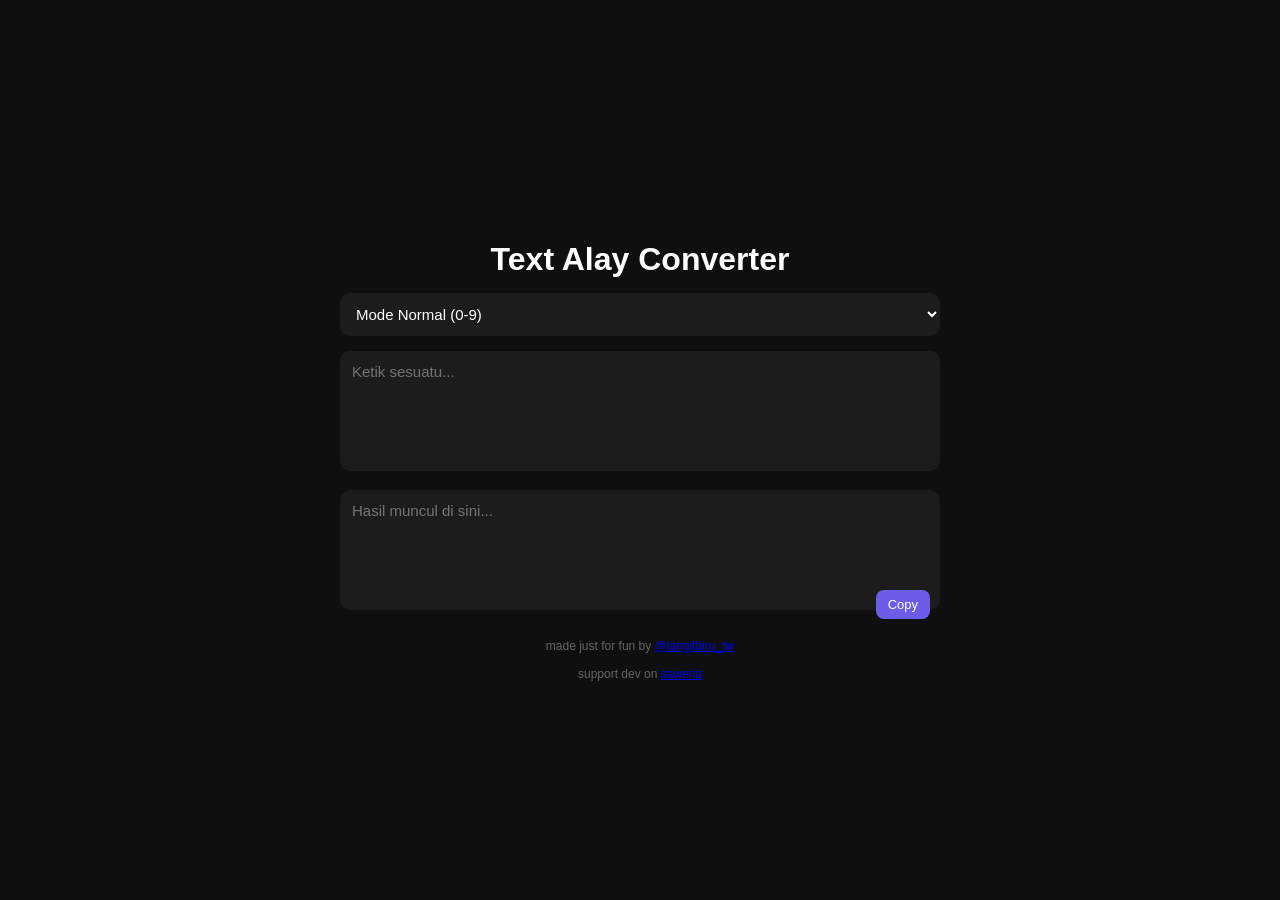
<file: alay-generator/index.html>
<!DOCTYPE html>
<html lang="id">
<head>
<!-- <script>(function(s){s.dataset.zone='10655069',s.src='https://al5sm.com/tag.min.js'})([document.documentElement, document.body].filter(Boolean).pop().appendChild(document.createElement('script')))</script> -->

<meta charset="UTF-8">
<meta name="viewport" content="width=device-width, initial-scale=1.0">
<title>Text Alay Converter</title>

<style>
    * { box-sizing: border-box; font-family: 'Segoe UI', sans-serif; }

    body {
        margin: 0;
        background: #0f0f0f;
        color: #fff;
        display: flex;
        justify-content: center;
        align-items: center;
        height: 100vh;
    }

    .container {
        width: 90%;
        max-width: 600px;
    }

    h1 {
        text-align: center;
        margin-bottom: 15px;
    }

    select, textarea {
        width: 100%;
        background: #1c1c1c;
        color: white;
        border: none;
        border-radius: 10px;
        padding: 12px;
        margin-bottom: 15px;
        font-size: 15px;
        outline: none;
    }

    textarea {
        height: 120px;
        resize: none;
    }

    .output-container {
        position: relative;
    }

    button {
        position: absolute;
        right: 10px;
        bottom: 10px;
        padding: 7px 12px;
        border: none;
        border-radius: 8px;
        cursor: pointer;
        background: #6c5ce7;
        color: white;
        font-size: 13px;
    }

    button:hover {
        opacity: 0.9;
    }

    footer {
        text-align: center;
        font-size: 12px;
        color: #666;
        margin-top: 10px;
    }

    /* ===== Improved Disclaimer UI ===== */
    .disclaimer {
        margin-top: 20px;
        padding: 14px;
        border-radius: 12px;
        background: linear-gradient(135deg, #1a1a1a, #141414);
        border: 1px solid #2a2a2a;
        font-size: 12px;
        line-height: 1.6;
        color: #aaa;
    }

    .disclaimer strong {
        color: #ff7675;
        display: block;
        margin-bottom: 6px;
        font-size: 13px;
        letter-spacing: 0.5px;
    }

    .disclaimer small {
        display: block;
        margin-top: 8px;
        color: #666;
        font-size: 11px;
    }

</style>

<!-- <script src="https://pl28810019.effectivegatecpm.com/ec/20/06/ec2006843fb59cee5fe03e3feea9e732.js"></script> -->

</head>
<body>

<div class="container">

    <h1>Text Alay Converter</h1>

    <select id="mode">
        <option value="normal">Mode Normal (0-9)</option>
        <option value="extreme">Mode Extreme (Symbol Visual)</option>
        <option value="brutal">Mode Brutal (ASCII Hardcore)</option>
    </select>

    <textarea id="input" placeholder="Ketik sesuatu..."></textarea>

    <div class="output-container">
        <textarea id="output" readonly placeholder="Hasil muncul di sini..."></textarea>
        <button onclick="copyText()">Copy</button>
    </div>

    <footer>
        <div>
        made just for fun by <a href="https://x.com/langitbiru_tw">@langitbiru_tw</a>
        </div>
        <br>
        <div>  
        support dev on <a href="https://saweria.co/langitbirugm">saweria</a>

        </div>
    </footer>

    <!-- Improved Disclaimer -->
    <!-- <div class="disclaimer">
        <strong>⚠ Informasi</strong>
        Mohon maaf jika iklan yang muncul terasa mengganggu, silakan abaikan saja atau atau close tab tersebut.

        <small>
            STOP JUDI ONLINE !!!.
        </small>
    </div> -->

</div>

<script>

/* =========================
   MODE 1: NORMAL (0-9 ONLY)
========================= */

const normalMap = {
    a: "4", b: "8", e: "3", g: "6",
    i: "1", l: "1", o: "0",
    s: "5", t: "7", z: "2"
};

/* =========================
   MODE 2: EXTREME
========================= */

const extremeMap = {
    A: "4", a: "@",
    B: "8", b: "ß",
    E: "3", e: "€",
    G: "6", g: "9",
    I: "1", i: "!",
    L: "1", l: "|",
    O: "0", o: "()",
    S: "5", s: "$",
    T: "7", t: "+",
    Y: "¥", y: "¥",
    C: "(", c: "("
};

/* =========================
   MODE 3: BRUTAL
========================= */

const brutalMap = {
    A: "4", a: "@",
    B: "|3", b: "ß",
    C: "<", c: "(",
    D: "|)", d: "|>",
    E: "3", e: "€",
    F: "ƒ", f: "ƒ",
    G: "6", g: "9",
    H: "#", h: "|-|",
    I: "1", i: "!",
    J: "_|", j: "_/",
    K: "|<", k: "|{",
    L: "1", l: "|",
    M: "/\\/\\", m: "/v\\",
    N: "|\\|", n: "/\\/",
    O: "0", o: "()",
    P: "|°", p: "|>",
    Q: "0_", q: "(,)",
    R: "®", r: "|2",
    S: "5", s: "$",
    T: "7", t: "+",
    U: "(_)", u: "v",
    V: "\\/", v: "\\/",
    W: "\\/\\/", w: "vv",
    X: "><", x: "}{",
    Y: "¥", y: "`/",
    Z: "2", z: "≥"
};

/* =========================
   CONVERTER CORE
========================= */

function convert(text) {

    const mode = document.getElementById("mode").value;

    return text.split('').map(char => {

        if (mode === "normal") {
            const lower = char.toLowerCase();
            return normalMap[lower] || char;
        }

        if (mode === "extreme") {
            return extremeMap[char] || char;
        }

        if (mode === "brutal") {
            return brutalMap[char] || char;
        }

    }).join('');
}

/* =========================
   EVENTS
========================= */

const input = document.getElementById("input");
const output = document.getElementById("output");
const modeSelect = document.getElementById("mode");

function update() {
    output.value = convert(input.value);
}

input.addEventListener("input", update);
modeSelect.addEventListener("change", update);

function copyText() {
    navigator.clipboard.writeText(output.value);
}

</script>

</body>
</html>
</file>
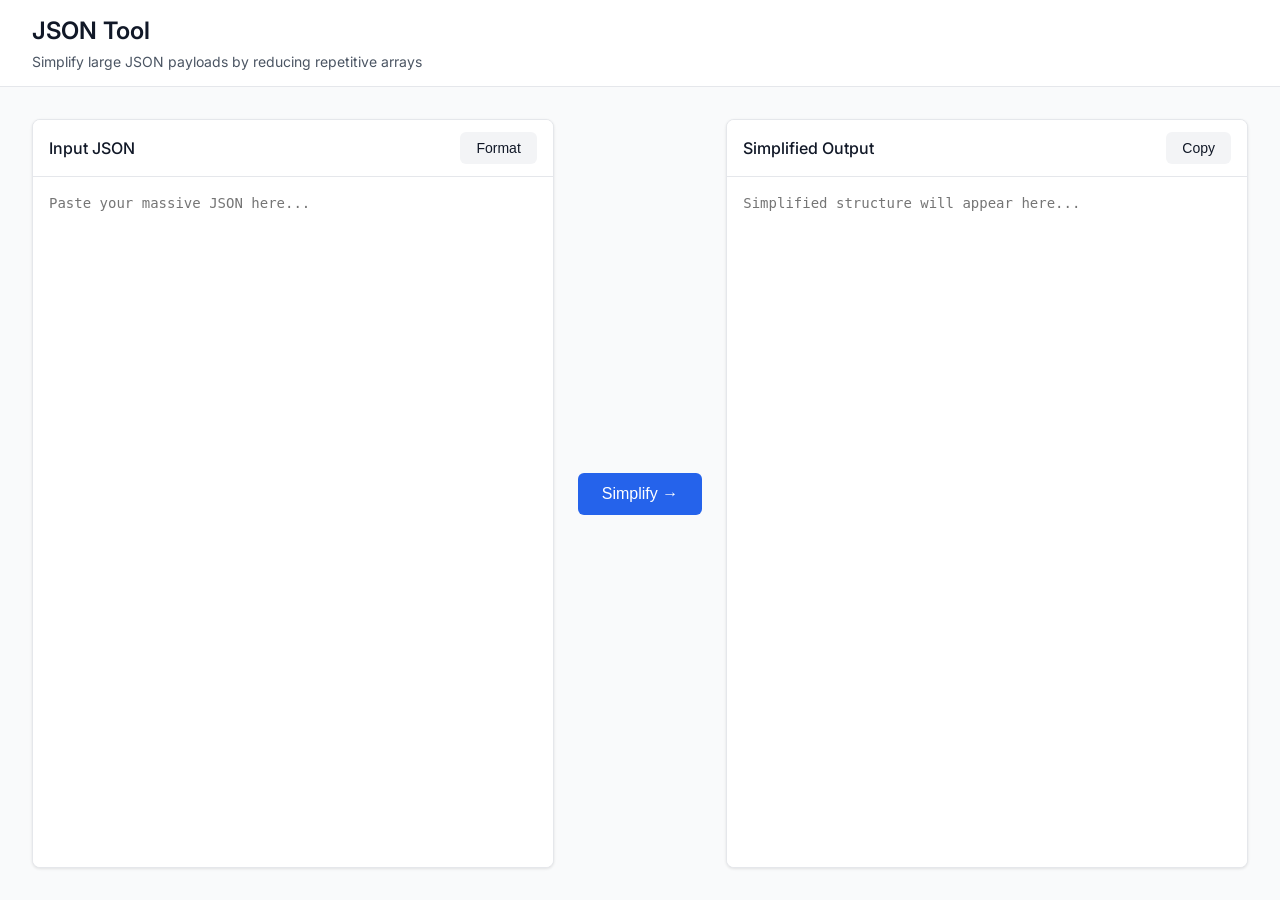
<file: json-tool/index.html>
<!DOCTYPE html>
<html lang="en">

<head>
  <meta charset="UTF-8">
  <meta name="viewport" content="width=device-width, initial-scale=1.0">
  <title>JSON Tool</title>
  <link rel="stylesheet" href="style.css">
  <link href="https://fonts.googleapis.com/css2?family=Inter:wght@400;500;600&display=swap" rel="stylesheet">
</head>

<body>
  <header>
    <h1>JSON Tool</h1>
    <p>Simplify large JSON payloads by reducing repetitive arrays</p>
  </header>

  <main class="container">
    <div class="panel">
      <div class="panel-header">
        <h2>Input JSON</h2>
        <button id="formatBtn" class="btn secondary">Format</button>
      </div>
      <textarea id="jsonInput" placeholder="Paste your massive JSON here..."></textarea>
    </div>

    <div class="panel actions">
      <button id="simplifyBtn" class="btn primary">Simplify &rarr;</button>
    </div>

    <div class="panel">
      <div class="panel-header">
        <h2>Simplified Output</h2>
        <button id="copyBtn" class="btn secondary">Copy</button>
      </div>
      <textarea id="jsonOutput" readonly placeholder="Simplified structure will appear here..."></textarea>
    </div>
  </main>

  <script src="script.js"></script>
</body>

</html>
</file>
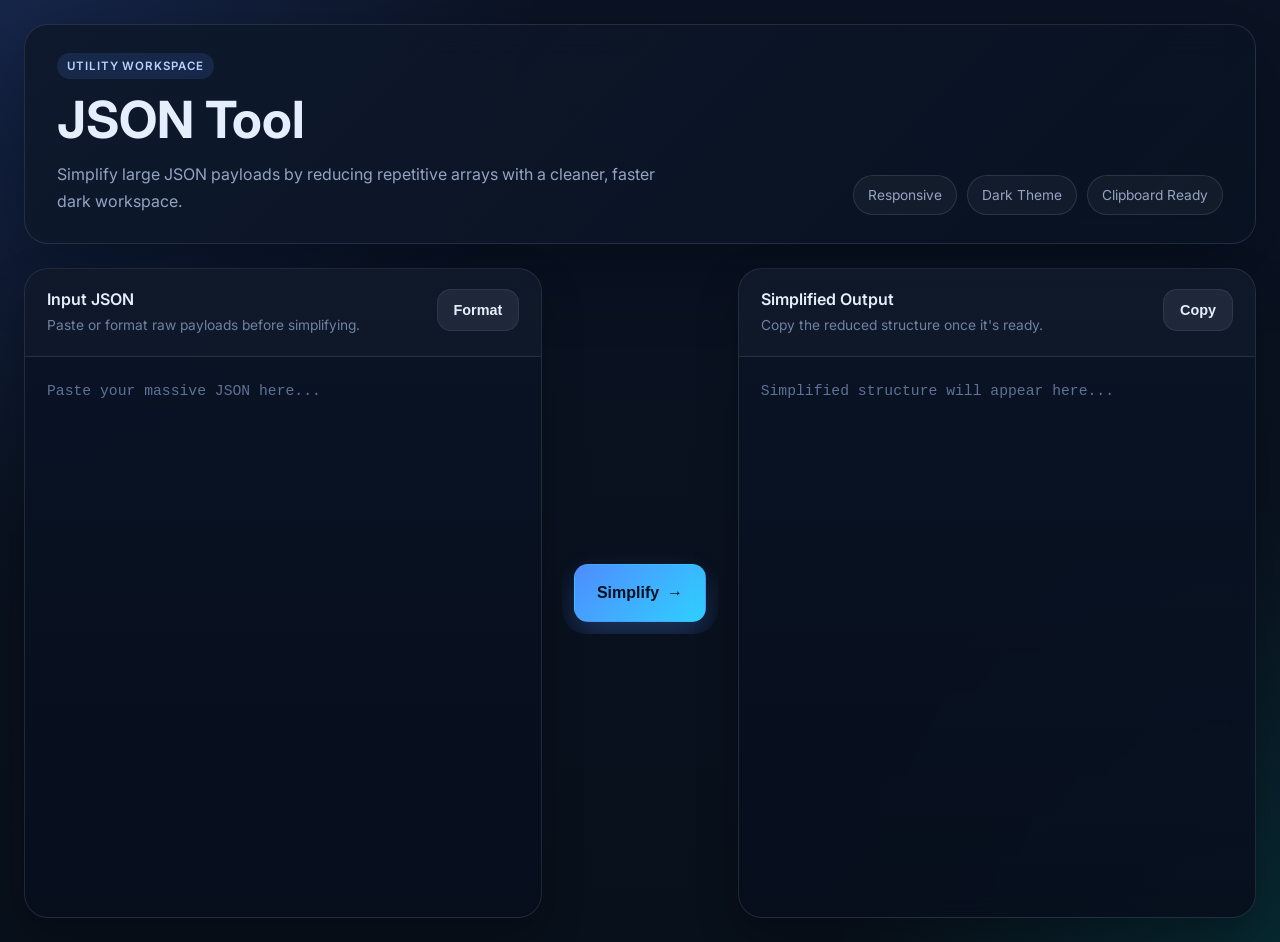
<file: code/json-tool/index.html>
<!DOCTYPE html>
<html lang="en">

<head>
  <meta charset="UTF-8">
  <meta name="viewport" content="width=device-width, initial-scale=1.0">
  <title>JSON Tool</title>
  <link rel="stylesheet" href="style.css">
  <link href="https://fonts.googleapis.com/css2?family=Inter:wght@400;500;600&display=swap" rel="stylesheet">
</head>

<body>
  <div class="app-shell">
    <header class="hero">
      <div class="hero-copy">
        <span class="eyebrow">Utility Workspace</span>
        <h1>JSON Tool</h1>
        <p>Simplify large JSON payloads by reducing repetitive arrays with a cleaner, faster dark workspace.</p>
      </div>
      <div class="hero-note">
        <span>Responsive</span>
        <span>Dark Theme</span>
        <span>Clipboard Ready</span>
      </div>
    </header>

    <main class="container">
      <section class="panel">
        <div class="panel-header">
          <div>
            <h2>Input JSON</h2>
            <p>Paste or format raw payloads before simplifying.</p>
          </div>
          <button id="formatBtn" class="btn secondary">Format</button>
        </div>
        <textarea id="jsonInput" placeholder="Paste your massive JSON here..."></textarea>
      </section>

      <section class="panel actions">
        <button id="simplifyBtn" class="btn primary">Simplify <span>&rarr;</span></button>
      </section>

      <section class="panel">
        <div class="panel-header">
          <div>
            <h2>Simplified Output</h2>
            <p>Copy the reduced structure once it's ready.</p>
          </div>
          <button id="copyBtn" class="btn secondary">Copy</button>
        </div>
        <textarea id="jsonOutput" readonly placeholder="Simplified structure will appear here..."></textarea>
      </section>
    </main>
  </div>

  <script src="script.js"></script>
</body>

</html>
</file>
<file: json-tool/style.css>
:root {
  --bg-color: #f9fafb;
  --surface-color: #ffffff;
  --text-primary: #111827;
  --text-secondary: #4b5563;
  --border-color: #e5e7eb;
  --primary-color: #2563eb;
  --primary-hover: #1d4ed8;
  --secondary-bg: #f3f4f6;
  --secondary-hover: #e5e7eb;
}

body {
  margin: 0;
  font-family: 'Inter', system-ui, -apple-system, sans-serif;
  background-color: var(--bg-color);
  color: var(--text-primary);
  display: flex;
  flex-direction: column;
  height: 100vh;
}

header {
  padding: 1rem 2rem;
  border-bottom: 1px solid var(--border-color);
  background: var(--surface-color);
}

header h1 {
  margin: 0;
  font-size: 1.5rem;
  font-weight: 600;
}

header p {
  margin: 0.5rem 0 0 0;
  color: var(--text-secondary);
  font-size: 0.875rem;
}

.container {
  display: flex;
  flex: 1;
  padding: 2rem;
  gap: 1.5rem;
  overflow: hidden;
}

.panel {
  flex: 1;
  display: flex;
  flex-direction: column;
  background: var(--surface-color);
  border: 1px solid var(--border-color);
  border-radius: 0.5rem;
  overflow: hidden;
  box-shadow: 0 1px 3px 0 rgba(0, 0, 0, 0.1);
}

.panel.actions {
  flex: 0 0 auto;
  justify-content: center;
  background: transparent;
  border: none;
  box-shadow: none;
}

.panel-header {
  display: flex;
  justify-content: space-between;
  align-items: center;
  padding: 0.75rem 1rem;
  border-bottom: 1px solid var(--border-color);
  background: var(--surface-color);
}

.panel-header h2 {
  margin: 0;
  font-size: 1rem;
  font-weight: 500;
}

textarea {
  flex: 1;
  padding: 1rem;
  border: none;
  resize: none;
  width: 100%;
  box-sizing: border-box;
  font-family: 'Consolas', 'Monaco', monospace;
  font-size: 0.875rem;
  line-height: 1.5;
  color: var(--text-primary);
  background: var(--surface-color);
}

textarea:focus {
  outline: none;
}

.btn {
  padding: 0.5rem 1rem;
  border-radius: 0.375rem;
  font-size: 0.875rem;
  font-weight: 500;
  cursor: pointer;
  border: none;
  transition: all 0.2s;
}

.btn.primary {
  background-color: var(--primary-color);
  color: white;
  padding: 0.75rem 1.5rem;
  font-size: 1rem;
}

.btn.primary:hover {
  background-color: var(--primary-hover);
}

.btn.secondary {
  background-color: var(--secondary-bg);
  color: var(--text-primary);
}

.btn.secondary:hover {
  background-color: var(--secondary-hover);
}

.error {
  color: #ef4444;
}
</file>
<file: code/json-tool/style.css>
:root {
  --bg-color: #07111f;
  --bg-accent: radial-gradient(circle at top left, rgba(73, 127, 255, 0.18), transparent 34%),
    radial-gradient(circle at bottom right, rgba(0, 214, 201, 0.12), transparent 28%),
    linear-gradient(180deg, #0b1324 0%, #08101b 100%);
  --surface-color: rgba(11, 20, 38, 0.88);
  --surface-strong: rgba(17, 28, 49, 0.96);
  --surface-soft: rgba(148, 163, 184, 0.08);
  --text-primary: #e5eefc;
  --text-secondary: #93a4c3;
  --text-muted: #6f82a3;
  --border-color: rgba(148, 163, 184, 0.18);
  --primary-color: #4f8cff;
  --primary-hover: #78a4ff;
  --secondary-bg: rgba(148, 163, 184, 0.12);
  --secondary-hover: rgba(148, 163, 184, 0.2);
  --shadow-soft: 0 24px 70px rgba(1, 6, 18, 0.45);
  --shadow-card: 0 18px 40px rgba(0, 0, 0, 0.28);
}

* {
  box-sizing: border-box;
}

html {
  color-scheme: dark;
}

body {
  margin: 0;
  min-height: 100vh;
  font-family: 'Inter', system-ui, -apple-system, sans-serif;
  background: var(--bg-color);
  background-image: var(--bg-accent);
  color: var(--text-primary);
}

.app-shell {
  min-height: 100vh;
  padding: 24px;
}

.hero {
  display: flex;
  align-items: flex-end;
  justify-content: space-between;
  gap: 24px;
  max-width: 1600px;
  margin: 0 auto 24px;
  padding: 28px 32px;
  border: 1px solid var(--border-color);
  border-radius: 24px;
  background: linear-gradient(135deg, rgba(14, 24, 43, 0.95), rgba(9, 18, 34, 0.82));
  box-shadow: var(--shadow-soft);
  backdrop-filter: blur(16px);
}

.hero-copy {
  max-width: 720px;
}

.eyebrow {
  display: inline-flex;
  align-items: center;
  padding: 6px 10px;
  margin-bottom: 14px;
  border-radius: 999px;
  background: rgba(79, 140, 255, 0.14);
  color: #bad0ff;
  font-size: 0.72rem;
  font-weight: 600;
  letter-spacing: 0.08em;
  text-transform: uppercase;
}

.hero h1 {
  margin: 0;
  font-size: clamp(2rem, 4vw, 3.4rem);
  line-height: 1.05;
}

.hero p {
  margin: 14px 0 0;
  max-width: 60ch;
  color: var(--text-secondary);
  font-size: 1rem;
  line-height: 1.7;
}

.hero-note {
  display: flex;
  flex-wrap: wrap;
  justify-content: flex-end;
  gap: 10px;
}

.hero-note span {
  display: inline-flex;
  align-items: center;
  min-height: 40px;
  padding: 0 14px;
  border: 1px solid var(--border-color);
  border-radius: 999px;
  background: rgba(255, 255, 255, 0.04);
  color: var(--text-secondary);
  font-size: 0.86rem;
}

.container {
  display: grid;
  grid-template-columns: minmax(0, 1fr) auto minmax(0, 1fr);
  align-items: stretch;
  gap: 20px;
  max-width: 1600px;
  margin: 0 auto;
}

.panel {
  min-height: 0;
  display: flex;
  flex-direction: column;
  border: 1px solid var(--border-color);
  border-radius: 24px;
  overflow: hidden;
  background: linear-gradient(180deg, rgba(11, 20, 38, 0.94), rgba(7, 14, 28, 0.88));
  box-shadow: var(--shadow-card);
  backdrop-filter: blur(12px);
}

.panel.actions {
  align-self: center;
  justify-content: center;
  padding: 12px;
  background: transparent;
  border: none;
  box-shadow: none;
}

.panel-header {
  display: flex;
  justify-content: space-between;
  align-items: flex-start;
  gap: 16px;
  padding: 20px 22px;
  border-bottom: 1px solid var(--border-color);
  background: rgba(255, 255, 255, 0.02);
}

.panel-header h2 {
  margin: 0 0 6px;
  font-size: 1rem;
  font-weight: 600;
}

.panel-header p {
  margin: 0;
  color: var(--text-muted);
  font-size: 0.86rem;
  line-height: 1.5;
}

textarea {
  flex: 1;
  width: 100%;
  min-height: 560px;
  padding: 22px;
  border: none;
  resize: none;
  font-family: 'Consolas', 'Monaco', monospace;
  font-size: 0.92rem;
  line-height: 1.65;
  color: var(--text-primary);
  background: transparent;
}

textarea::placeholder {
  color: #5f7294;
}

textarea:focus {
  outline: none;
  background: linear-gradient(180deg, rgba(79, 140, 255, 0.03), transparent 18%);
}

.btn {
  display: inline-flex;
  align-items: center;
  justify-content: center;
  gap: 8px;
  min-height: 42px;
  padding: 0.6rem 1rem;
  border: 1px solid transparent;
  border-radius: 14px;
  font-size: 0.9rem;
  font-weight: 600;
  cursor: pointer;
  transition: transform 0.2s ease, background-color 0.2s ease, border-color 0.2s ease, color 0.2s ease;
}

.btn:hover {
  transform: translateY(-1px);
}

.btn.primary {
  min-height: 58px;
  padding: 0.9rem 1.35rem;
  background: linear-gradient(135deg, var(--primary-color), #2fd0ff);
  color: #04101f;
  font-size: 1rem;
  box-shadow: 0 14px 30px rgba(79, 140, 255, 0.28);
}

.btn.primary:hover {
  background: linear-gradient(135deg, var(--primary-hover), #70dcff);
}

.btn.secondary {
  background-color: var(--secondary-bg);
  border-color: rgba(148, 163, 184, 0.12);
  color: var(--text-primary);
}

.btn.secondary:hover {
  background-color: var(--secondary-hover);
  border-color: rgba(148, 163, 184, 0.22);
}

.error {
  color: #ff9292;
}

@media (max-width: 1080px) {
  .hero {
    align-items: flex-start;
    flex-direction: column;
  }

  .hero-note {
    justify-content: flex-start;
  }

  .container {
    grid-template-columns: 1fr;
  }

  .panel.actions {
    width: 100%;
    padding: 0;
  }

  .btn.primary {
    width: 100%;
  }

  .btn.primary span {
    transform: rotate(90deg);
  }

  textarea {
    min-height: 360px;
  }
}

@media (max-width: 720px) {
  .app-shell {
    padding: 14px;
  }

  .hero,
  .panel {
    border-radius: 18px;
  }

  .hero {
    padding: 22px 18px;
    margin-bottom: 16px;
  }

  .panel-header {
    flex-direction: column;
    align-items: stretch;
    padding: 16px 16px 14px;
  }

  .panel-header .btn {
    width: 100%;
  }

  textarea {
    min-height: 280px;
    padding: 16px;
    font-size: 0.85rem;
  }
}
</file>
